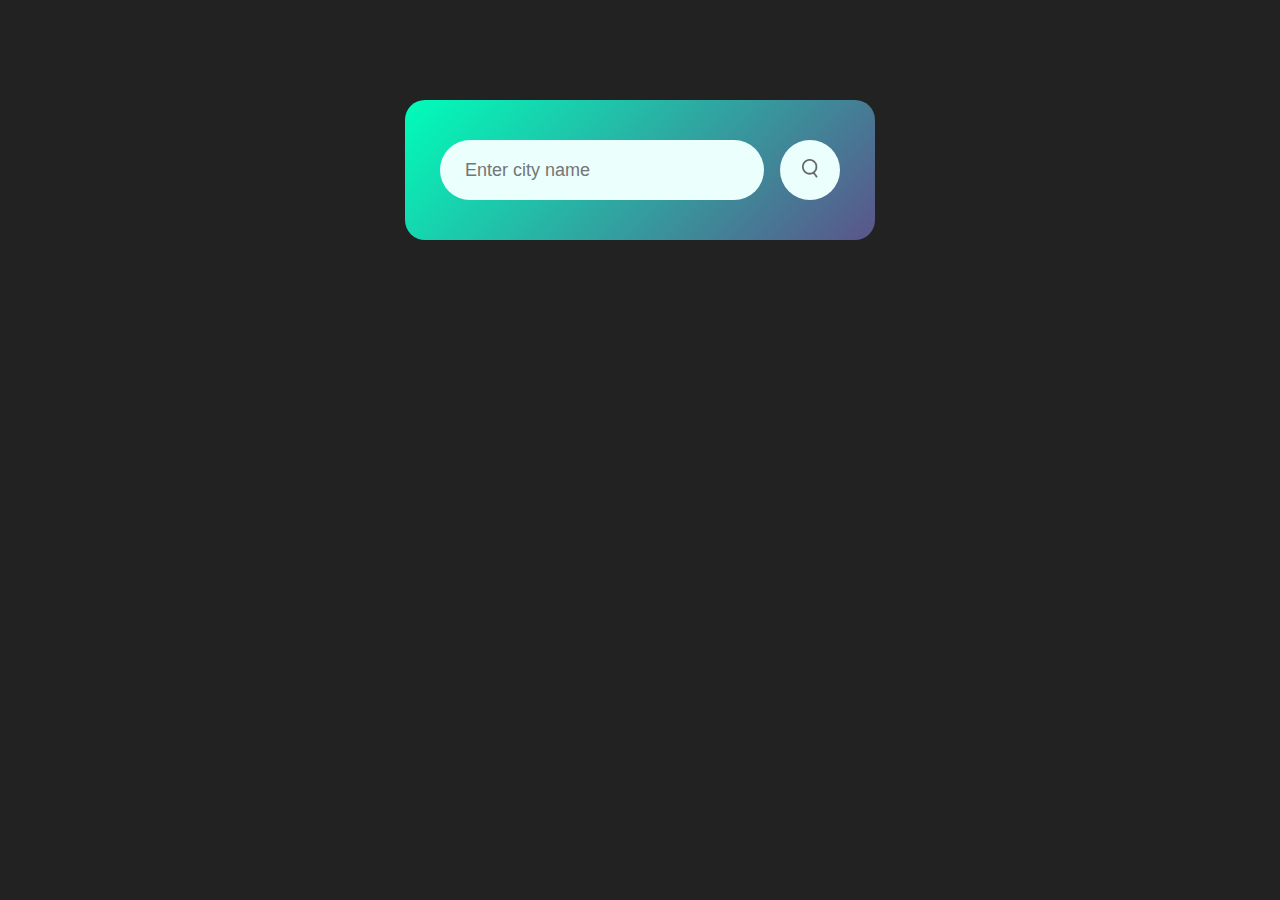
<file: 01_weather-app/index.html>
<!DOCTYPE html>
<html lang="en">
  <head>
    <meta charset="UTF-8" />
    <meta name="viewport" content="width=device-width, initial-scale=1.0" />
    <title>Weather app</title>
    <link rel="stylesheet" href="style.css" />
  </head>
  <body>
    <div class="card">
      <div class="search">
        <input type="text" placeholder="Enter city name" spellcheck="false" />
        <button><img src="images/search.png" /></button>
      </div>

      <div class="error">
        <p>Invalid city name</p>
      </div>

      <div class="weather">
        <img src="images/rain.png" class="weather-icon" />
        <h1 class="temp">22°C</h1>
        <h2 class="city">New York</h2>
        <div class="details">
          <div class="col">
            <img src="images/humidity.png" />
            <div>
              <p class="humidity">50%</p>
              <p>Humidity</p>
            </div>
          </div>
          <div class="col">
            <img src="images/wind.png" />
            <div>
              <p class="wind">15 km/h</p>
              <p>Wind Speed</p>
            </div>
          </div>
        </div>
      </div>
    </div>

    <script>
      const apiKey = "cf06069dd4d254e8dde2269af26a6644";
      const apiURL =
        "https://api.openweathermap.org/data/2.5/weather?units=metric&q=";

      const searchBox = document.querySelector(".search input");
      const searchBtn = document.querySelector(".search button");
      const weatherIcon = document.querySelector(".weather-icon");

      async function checkWeather(city) {
        const response = await fetch(apiURL + city + `&appid=${apiKey}`);

        if (response.status == 404) {
          document.querySelector(".error").style.display = "block";
          document.querySelector(".weather").style.display = "none";
        } else {
          var data = await response.json();
          document.querySelector(".city").innerHTML = data.name;
          document.querySelector(".temp").innerHTML =
            Math.round(data.main.temp) + "°C";
          document.querySelector(".humidity").innerHTML =
            data.main.humidity + "%";
          document.querySelector(".wind").innerHTML = data.wind.speed + "km/h";

          if (data.weather[0].main == "Clouds") {
            weatherIcon.src = "images/clouds.png";
          } else if (data.weather[0].main == "Clear") {
            weatherIcon.src = "images/clear.png";
          } else if (data.weather[0].main == "Rain") {
            weatherIcon.src = "images/rain.png";
          } else if (data.weather[0].main == "Drizzle") {
            weatherIcon.src = "images/drizzle.png";
          } else if (data.weather[0].main == "Mist") {
            weatherIcon.src = "images/mist.png";
          }

          document.querySelector(".error").style.display = "none";
          document.querySelector(".weather").style.display = "block";
        }
      }

      searchBtn.addEventListener("click", () => {
        checkWeather(searchBox.value);
      });
    </script>
  </body>
</html>
</file>
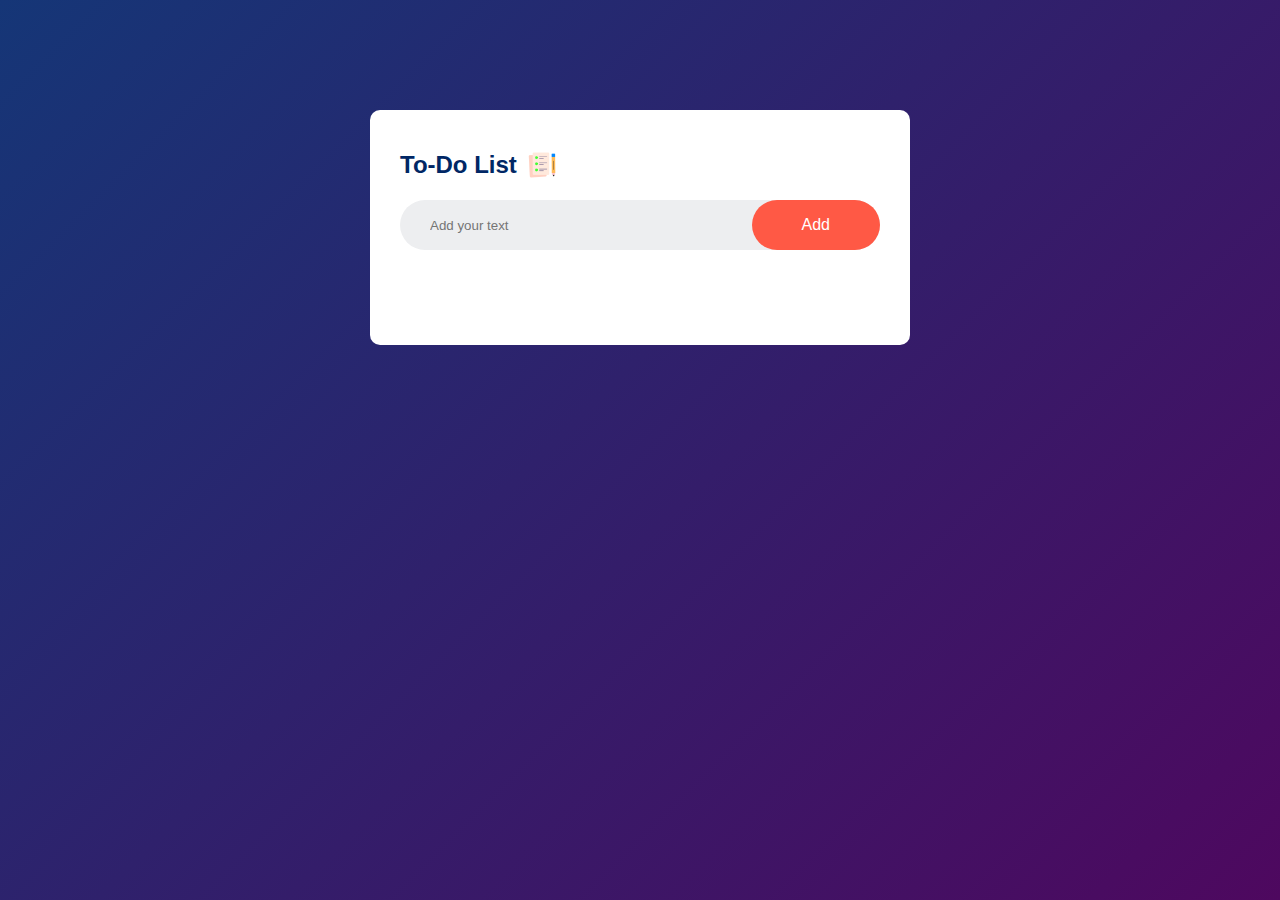
<file: 02-todo-app/index.html>
<!DOCTYPE html>
<html lang="en">
<head>
    <meta charset="UTF-8">
    <meta name="viewport" content="width=device-width, initial-scale=1.0">
    <title>Todo List</title>
    <link rel="stylesheet" href="style.css">
</head>
<body>
    <div class="container">
        <div class="todo-app">
            <h2>To-Do List <img src="images/icon.png"></h2>
            <div class="row">
                <input type="text" id="input-box" placeholder="Add your text">
                <button onclick="addTask()">Add</button>
            </div>
            <ul id="list-container">
            </ul>
        </div>
    </div>

    <script src="script.js"></script>
</body>
</html>
</file>
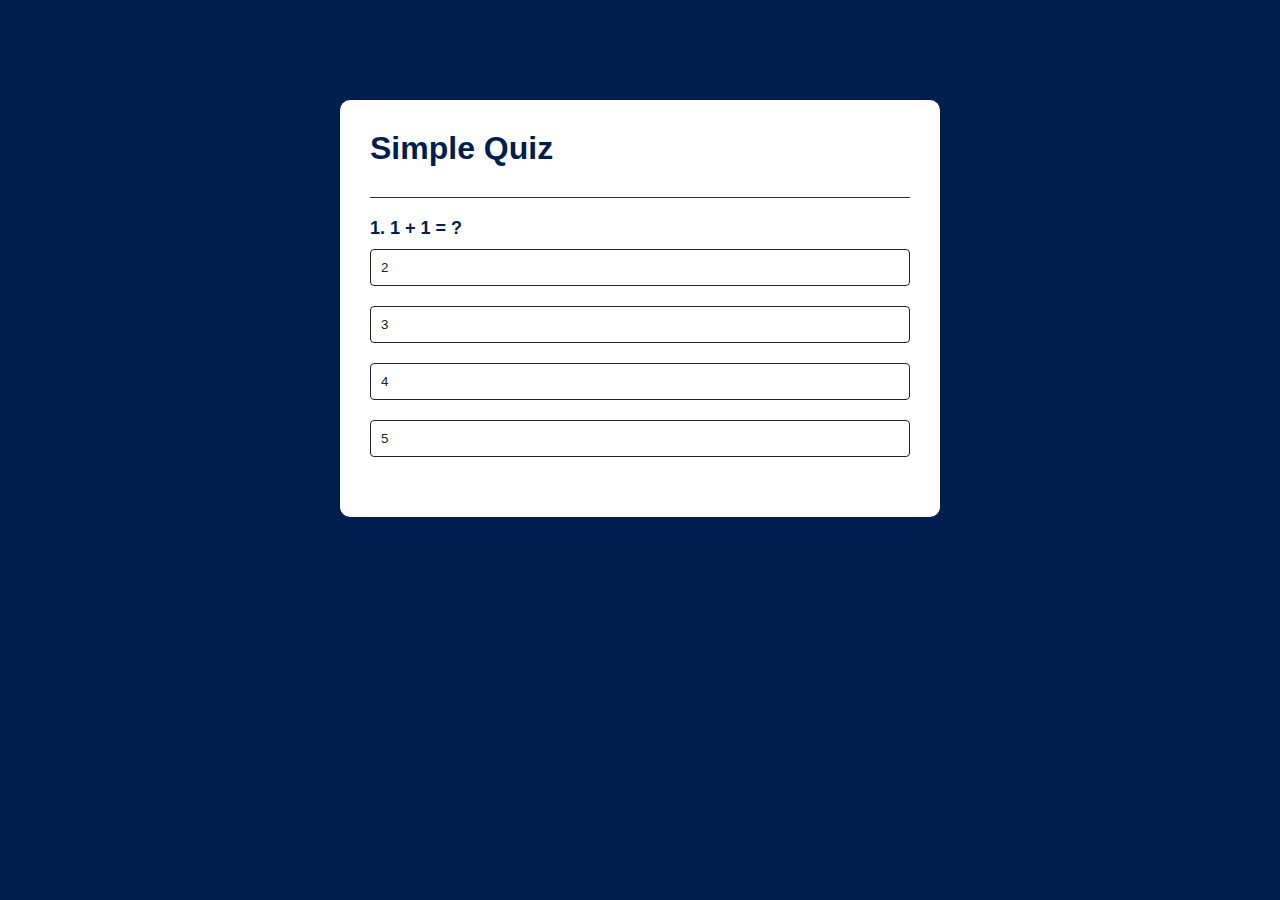
<file: 03-quiz-app/index.html>
<!DOCTYPE html>
<html lang="en">
<head>
    <meta charset="UTF-8">
    <meta name="viewport" content="width=device-width, initial-scale=1.0">
    <title>Quiz App</title>
    <link rel="stylesheet" href="style.css">
</head>
<body>
    <div class="app">
        <h1>
            Simple Quiz
        </h1>
        <div class="quiz">
            <h2 id="question">Question: </h2>
            <div id="answer-buttons">
                <button class="btn">Answer 1</button>
                <button class="btn">Answer 2</button>
                <button class="btn">Answer 3</button>
                <button class="btn">Answer 4</button>
            </div>
            <button id="next-btn">Next</button>
        </div>
    </div>

    <script src="script.js"></script>
</body>
</html>
</file>
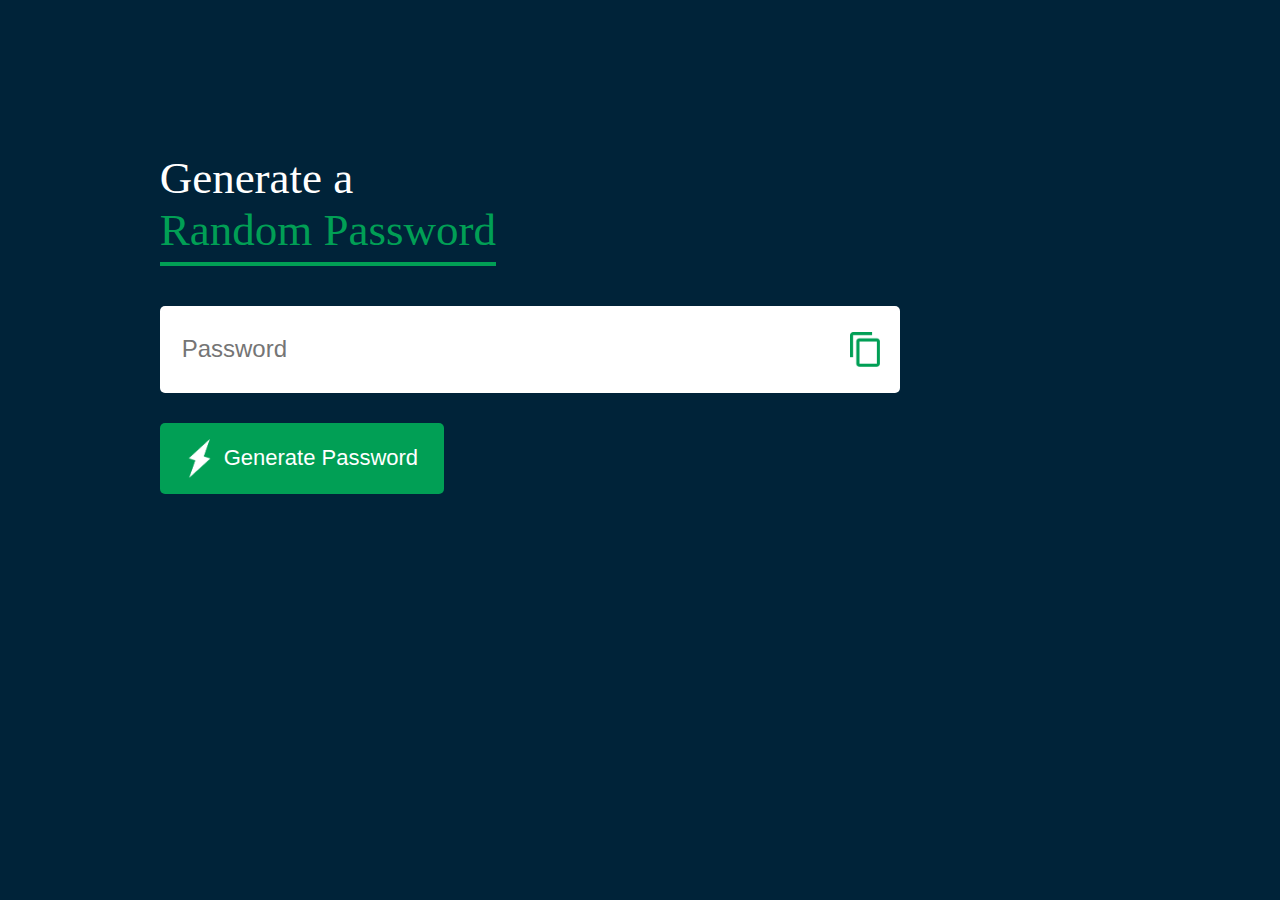
<file: 04_random-password/index.html>
<!DOCTYPE html>
<html lang="en">
  <head>
    <meta charset="UTF-8" />
    <meta name="viewport" content="width=device-width, initial-scale=1.0" />
    <title>Random Password</title>
    <link rel="stylesheet" href="style.css" />
  </head>
  <body>
    <div class="container">
      <h1>Generate a <br /><span>Random Password</span></h1>
      <div class="display">
        <input type="text" id="password" placeholder="Password" />
        <img src="images/copy.png" onclick="copyPassword()" />
      </div>
      <button onclick="createPassword()">
        <img src="images/generate.png" />Generate Password
      </button>
    </div>

    <script src="script.js"></script>
  </body>
</html>
</file>
<file: 01_weather-app/style.css>
* {
    margin: 0;
    padding: 0;
    font-family: 'Poppins', sans-serif;
    box-sizing: border-box;
}

body {
    background: #222;
}

.card {
    width: 90%;
    max-width: 470px;
    background: linear-gradient(135deg, #00feba, #5b548a);
    color: #fff;
    margin: 100px auto 0;
    border-radius: 20px;
    padding: 40px 35px;
    text-align: center;
}

.search {
    width: 100%;
    display: flex;
    align-items: center;
    justify-content: space-between;
}

.search input {
    border: 0;
    outline: 0;
    background: #ebfffc;
    color: #555;
    padding: 10px 25px;
    height: 60px;
    border-radius: 30px;
    flex: 1;
    margin-right: 16px;
    font-size: 18px;
}

.search button {
    border: 0;
    outline: 0;
    background: #ebfffc;
    border-radius: 50%;
    width: 60px;
    height: 60px;
    cursor: pointer;
}

.search button img {
    width: 16px;
}

.weather-icon {
    width: 170px;
    margin-top: 30px;
}

.weather h1 {
    font-size: 80px;
    font-weight: 500;
}

.weather h2 {
    font-size: 45px;
    font-weight: 400;
    margin-top: -10px;
}

.details {
    display: flex;
    align-items: center;
    justify-content: space-between;
    padding: 0 20px;
    margin-top: 50px;
}

.col {
    display: flex;
    align-items: center;
    text-align: left;
}

.col img {
    width: 40px;
    margin-right: 10px;
}

.humidity, .wind {
    font-size: 28px;
    margin-top: -6px;
}

.weather {
    display: none;
}

.error {
    text-align: left;
    margin-right: 10px;
    font-size: 14px;
    margin-top: 10px;
    display: none;
}
</file>
<file: 02-todo-app/style.css>
* {
    margin: 0;
    padding: 0;
    font-family: 'Poppins', sans-serif;
    box-sizing: border-box;
}

.container {
    width: 100%;
    min-height: 100vh;
    background: linear-gradient(135deg, #153677, #4e085f);
    padding: 10px;
}

.todo-app {
    width: 100%;
    max-width: 540px;
    background: #fff;
    margin: 100px auto 0;
    padding: 40px 30px 70px;
    border-radius: 10px;
}

.todo-app h2 {
    color: #002765;
    display: flex;
    align-items: center;
    /* justify-content: center; */
    margin-bottom: 20px;
}

.todo-app h2 img {
    width: 30px;
    margin-left: 10px;
}

.row {
    display: flex;
    align-items: center;
    justify-content: space-between;
    background: #edeef0;
    border-radius: 30px;
    padding-left: 20px;
    margin-bottom: 25px;
}

input {
    flex: 1;
    border: none;
    outline: none;
    background: transparent;
    padding: 10px;
    font-weight: 14px;
}

button {
    border: none;
    outline: none;
    padding: 16px 50px;
    background: #ff5945;
    color: #fff;
    font-size: 16px;
    cursor: pointer;
    border-radius: 40px;
}

ul li {
    list-style: none;
    font-size: 17px;
    padding: 12px 8px 12px 50px;
    user-select: none;
    cursor: pointer;
    position: relative;
}

ul li::before {
    content: '';
    position: absolute;
    height: 28px;
    width: 28px;
    border-radius: 50%;
    background-image: url(images/unchecked.png);
    background-size: cover;
    background-position: center;
    top: 12px;
    left: 8px;
}

ul li.checked {
    color: #555;
    text-decoration: line-through;
}

ul li.checked::before {
    background-image: url(images/checked.png);
}

ul li span {
    position: absolute;
    right: 0;
    top: 5px;
    width: 40px;
    height: 40px;
    font-size: 22px;
    color: #555;
    line-height: 40px;
    text-align: center;
    border-radius: 50%;
}

ul li span:hover {
    background-color: #edeef0;
}
</file>
<file: 03-quiz-app/style.css>
* {
    margin: 0;
    padding: 0;
    font-family: 'Poppins', sans-serif;
    box-sizing: border-box;
}

body {
    background: #001e4d;
}

.app {
    background: #fff;
    width: 90%;
    max-width: 600px;
    margin: 100px auto 0;
    border-radius: 10px;
    padding: 30px;
}

.app h1 {
    font-weight: 25px;
    color: #001e4d;
    font-weight: 600;
    border-bottom: 1px solid #333;
    padding-bottom: 30px;
}

.quiz {
    padding: 20px 0;    
}

.quiz h2 {
    font-size: 18px;
    color: #001e4d;
    font-weight: 600;
}

.btn {
    background: #fff;
    color: #222;
    font-weight: 500;
    width: 100%;
    border: 1px solid #222;
    padding: 10px;
    margin: 10px 0;
    text-align: left;
    border-radius: 4px;
    cursor: pointer;
    transition: all 0.3s;
}

.btn:hover:not([disabled]) {
    background: #222;
    color: #fff;
}

.btn:disabled {
    cursor: no-drop;
}

#next-btn {
    background: #001e4d;
    color: #fff;
    font-weight: 500;
    width: 150px;
    border: 0;
    padding: 10px;
    margin: 20px auto 0;
    border-radius: 4px;
    cursor: pointer;
    display: none;
}

.correct {
    background: #9aeabc;
}

.incorect {
    background: #ff9393;
}
</file>
<file: 04_random-password/style.css>
body {
  background: #002339;
  color: #fff;
}

.container {
  margin: 12%;
  width: 90%;
  max-width: 700px;
}

.display {
  width: 100%;
  margin-top: 50px;
  margin-bottom: 30px;
  background: #fff;
  color: #333;
  display: flex;
  align-items: center;
  justify-content: space-between;
  padding: 26px 20px;
  border-radius: 5px;
}

.container h1 {
  font-weight: 500;
  font-size: 45px;
}

.container h1 span {
  color: #019f55;
  border-bottom: 4px solid #019f55;
  padding-bottom: 7px;
}

.display img {
  width: 30px;
  cursor: pointer;
}

.display input {
  border: 0;
  outline: 0;
  font-size: 24px;
}

.container button img {
  width: 28px;
  margin-right: 10px;
}

.container button {
  border: 0;
  outline: 0;
  background: #019f55;
  color: #fff;
  font-size: 22px;
  font-weight: 300;
  display: flex;
  align-items: center;
  justify-content: center;
  padding: 16px 26px;
  border-radius: 5px;
  cursor: pointer;
}
</file>
